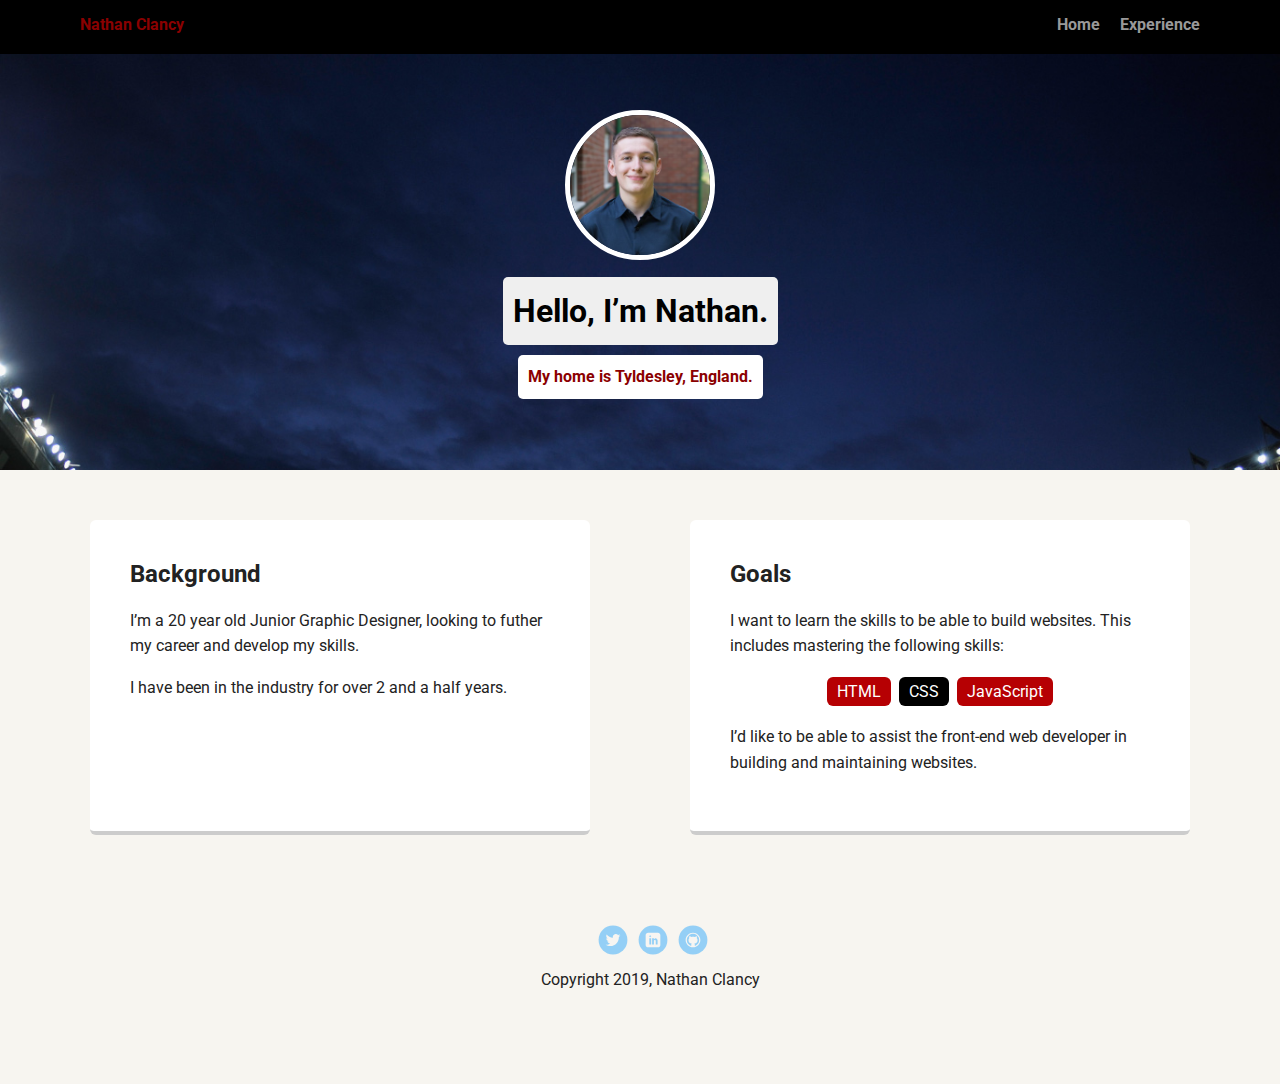
<file: index.html>
<!doctype html>
<html lang="en">
<head>
  <meta charset="utf-8">
  <title>Nathan Clancy's Profile</title>
  <meta name="viewport" content="width=device-width, initial-scale=1.0">
  <link rel="stylesheet" href="styles.css">
  <link href="https://fonts.googleapis.com/css?family=Muli%7CRoboto:400,300,500,700,900" rel="stylesheet"></head>
  <body>

    <div class="main-nav">
        <ul class="nav">
          <li class="name">Nathan Clancy</li>
          <li><a href="index.html">Home</a></li>
          <li><a href="experience.html">Experience</a></li>
        </ul>
    </div>

    <header>
      <img src="images/nathan-clancy-profile-image.png" alt="Image of Nathan Clancy" class="profile-image">
      <h1 class="tag name">Hello, I’m Nathan.</h1>
      <p class="tag location"> <strong>My home is Tyldesley, England.</strong></p>
    </header>

    <main class="flex">
      <div class="card">
        <h2>Background</h2>
        <p>I’m a 20 year old Junior Graphic Designer, looking to futher my career and develop my skills.</p>
        <p>I have been in the industry for over 2 and a half years.</p>
      </div> 

      <div class="card-2">
        <h2>Goals</h2>
        <p>I want to learn the skills to be able to build websites. This includes mastering the following skills:</p>
        <ul class="skills">
          <li>HTML</li>
          <li>CSS</li>
          <li>JavaScript</li>
        </ul>
        <p>I’d like to be able to assist the front-end web developer in building and maintaining websites.</p>
      </div> 

    </main>
    <footer>
      <ul>
        <li><a href="https://twitter.com/Nathanclancy" target="_blank" class="social twitter" title="Twitter">Twitter</a></li>
        <li><a href="https://www.linkedin.com/in/nathan-c-607b44b2/" target="_blank" class="social linkedin" title="LinkedIn">LinkedIn</a></li>
        <li><a href="https://github.com/NathanClancy" target="_blank" class="social github" title="Github">Github</a></li>
      </ul>
      <p class="copyright">Copyright 2019, Nathan Clancy</p>
    </footer>
  </body>
  </html>
</file>
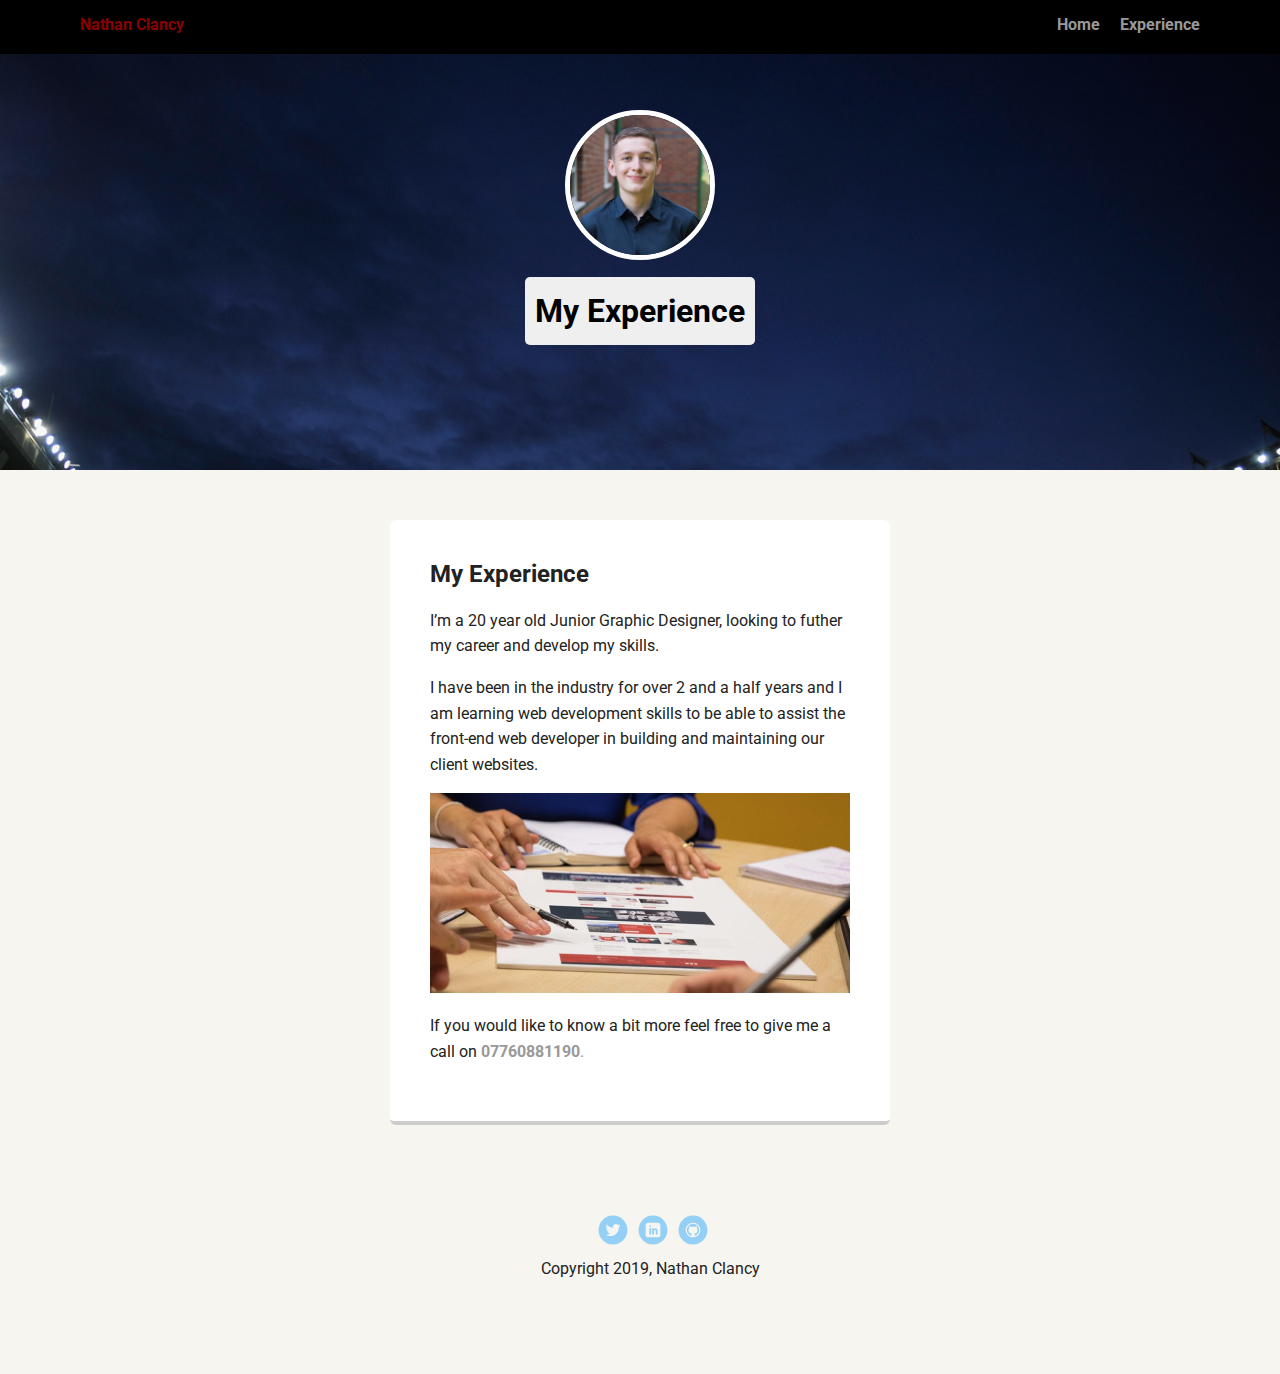
<file: experience.html>
<!doctype html>
<html lang="en">
<head>
  <meta charset="utf-8">
  <title>Nathan Clancy's Experience</title>
  <meta name="viewport" content="width=device-width, initial-scale=1.0">
  <link rel="stylesheet" href="styles.css">
  <link href="https://fonts.googleapis.com/css?family=Muli%7CRoboto:400,300,500,700,900" rel="stylesheet">
</head>

	<body>
		<div class="main-nav">
			<ul class="nav">
			  <li class="name">Nathan Clancy</li>
			  <li><a href="index.html">Home</a></li>
			  <li><a href="experience.html">Experience</a></li>
			</ul>
		</div>

		<header>
		  <img src="images/nathan-clancy-profile-image.png" alt="Image of Nathan Clancy" class="profile-image">
		  <h1 class="tag name">My Experience</h1>
		</header>

		<main class="flex">
		  <div class="card-2">
			<h2>My Experience</h2>
			<p>I’m a 20 year old Junior Graphic Designer, looking to futher my career and develop my skills.</p>
			<p>I have been in the industry for over 2 and a half years and I am learning web development skills to be able to assist the front-end web developer in building and maintaining our client websites.</p>
			  <img src="images/my-experience-image.jpg" alt="The team discussing a website design mockup">
			<p>If you would like to know a bit more feel free to give me a call on <a href="tel:07760881190"><strong>07760881190</strong>.</a></p>  
		  </div> 

		</main>
		<footer>
		  <ul>
			<li><a href="https://twitter.com/Nathanclancy" target="_blank" class="social twitter" title="Twitter">Twitter</a></li>
			<li><a href="https://www.linkedin.com/in/nathan-c-607b44b2/" target="_blank" class="social linkedin" title="LinkedIn">LinkedIn</a></li>
			<li><a href="https://github.com/NathanClancy" target="_blank" class="social github" title="Github">Github</a></li>
		  </ul>
		  <p class="copyright">Copyright 2019, Nathan Clancy</p>
		</footer>
	</body>

</html>
</file>
<file: styles.css>
/* Global Layout Set-up */
* { 
  box-sizing: border-box;
}
  
body {
  margin: 0;
  padding: 0;
  text-align: center;
  font-family: 'Roboto', sans-serif;
  color: #222;
  background: #f7f5f0;
}
/* Link Styles */

a {
  text-decoration: none;
  color: #999;
}
a:hover {
  color: #6633ff;
}

/* Section Styles */

.main-nav {
  width: 100%;
  background: black;
  min-height: 30px;
  padding: 10px;
  position: fixed;
  text-align: center;
}
.nav {
  display: flex;
  justify-content: space-around;
  font-weight: 700;
  list-style-type: none;
  margin: 0 auto;
  padding: 0;
}

.nav .name {
    display: block;
    margin-right: auto;
    color: darkred;
}
.nav li {
  padding: 5px 10px 10px 10px;
}
.nav a {
  transition: all .5s;
}
.nav a:hover {
  color: white
}

header {
  text-align: center;
  background: url("images/old-trafford-background-image.jpg") no-repeat top center ;
  background-size: cover;
  overflow: hidden;
  padding-top: 60px;
}
header {
  line-height: 1.5;
}
header .profile-image {
  margin-top: 50px;
  width: 150px;
  height: 150px;
  border-radius: 75%;
  border: 5px solid white;
  transition: all .5s;
}
header .profile-image:hover {
  transform: scale(1.25) rotate(360deg);
}
.tag {
  background-color: #efefef;
  color: black;
  padding: 10px;
  border-radius: 5px;
  display: table;
  margin: 10px auto;
} 
.location {
  background-color: #FFFFFF;
  color: darkred;
}
.card {
  margin: 30px;
  padding: 20px 40px 40px;
  max-width: 500px;
  text-align: left;
  background: #fff;
  border-bottom: 4px solid #ccc;
  border-radius: 6px;
  transition: all .5s;
}
.card:hover {
  border-color: darkred;
}

.card-2 {
  margin: 30px;
  padding: 20px 40px 40px;
  max-width: 500px;
  text-align: left;
  background: #fff;
  border-bottom: 4px solid #ccc;
  border-radius: 6px;
  transition: all .5s;
}

.card-2:hover {
  border-color: black;
}

ul.skills {
  padding: 0;
  text-align: center;
}

.skills li {
  border-radius: 6px;
  display: inline-block;
  background: #000;
  color: white;
  padding: 5px 10px;
  margin: 2px;
}

.skills li:nth-child(odd) {
  background: #B60003;
}

footer {
  width: 100%;
  min-height: 30px;
  padding: 20px 0 40px 20px;
}

footer .copyright {
  top: -8px;
  font-size: .75em;
}

footer ul {
  list-style-type: none;
  margin: 0;
  padding: 0;
}

footer ul li {
  display: inline-block;
}

a.social {
  display: inline-block;
  text-indent: -9999px;
  margin-left: 5px;
  width: 30px;
  height: 30px;
  background-size: 30px 30px;
  opacity: .4;
  transition: all .5s;
}
a.twitter {
  background-image: url(images/twitter.svg);
}
a.linkedin {
  background-image: url(images/linkedin.svg);
}
a.github {
  background-image: url(images/github.svg);
}
a.social:hover {
  opacity: 1;
}
.clearfix {
  clear: both;
}

/* Styles for larger screens */
@media screen and (min-width: 720px) {
  
  .flex {
      display: -ms-flexbox;      /* TWEENER - IE 10 */
      display: flex; 
      max-width: 1200px;
      -ms-flex-pack: distribute;
      justify-content: space-around;
      margin: 0 auto;
  }

  header {
    min-height: 470px;
  }

  .nav {
    max-width: 1200px;
    padding: 0 30px;
  }


  main {
    padding-top: 20px;
  }

  main p {
    line-height: 1.6em;
  }

  footer {
    font-size: 1.3em;
    max-width: 1200px;
    margin: 40px auto;
  }

}
</file>
